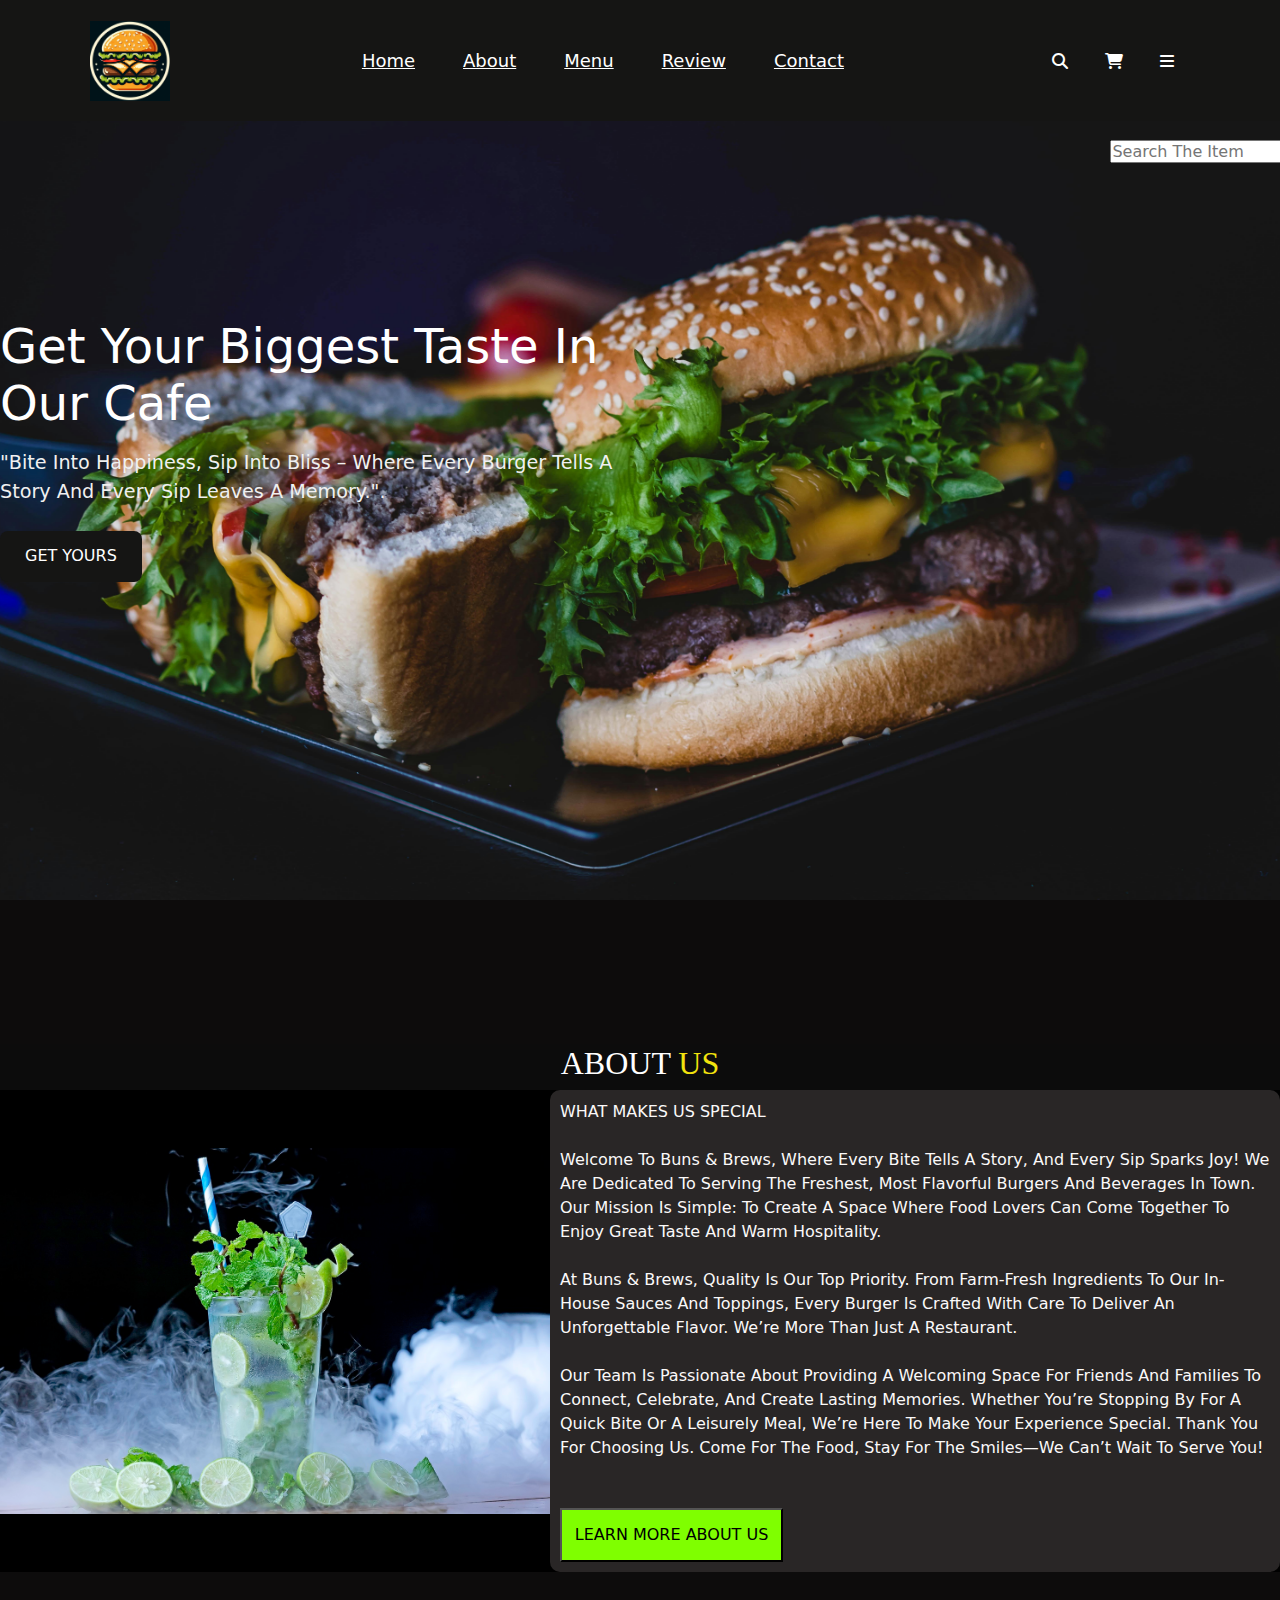
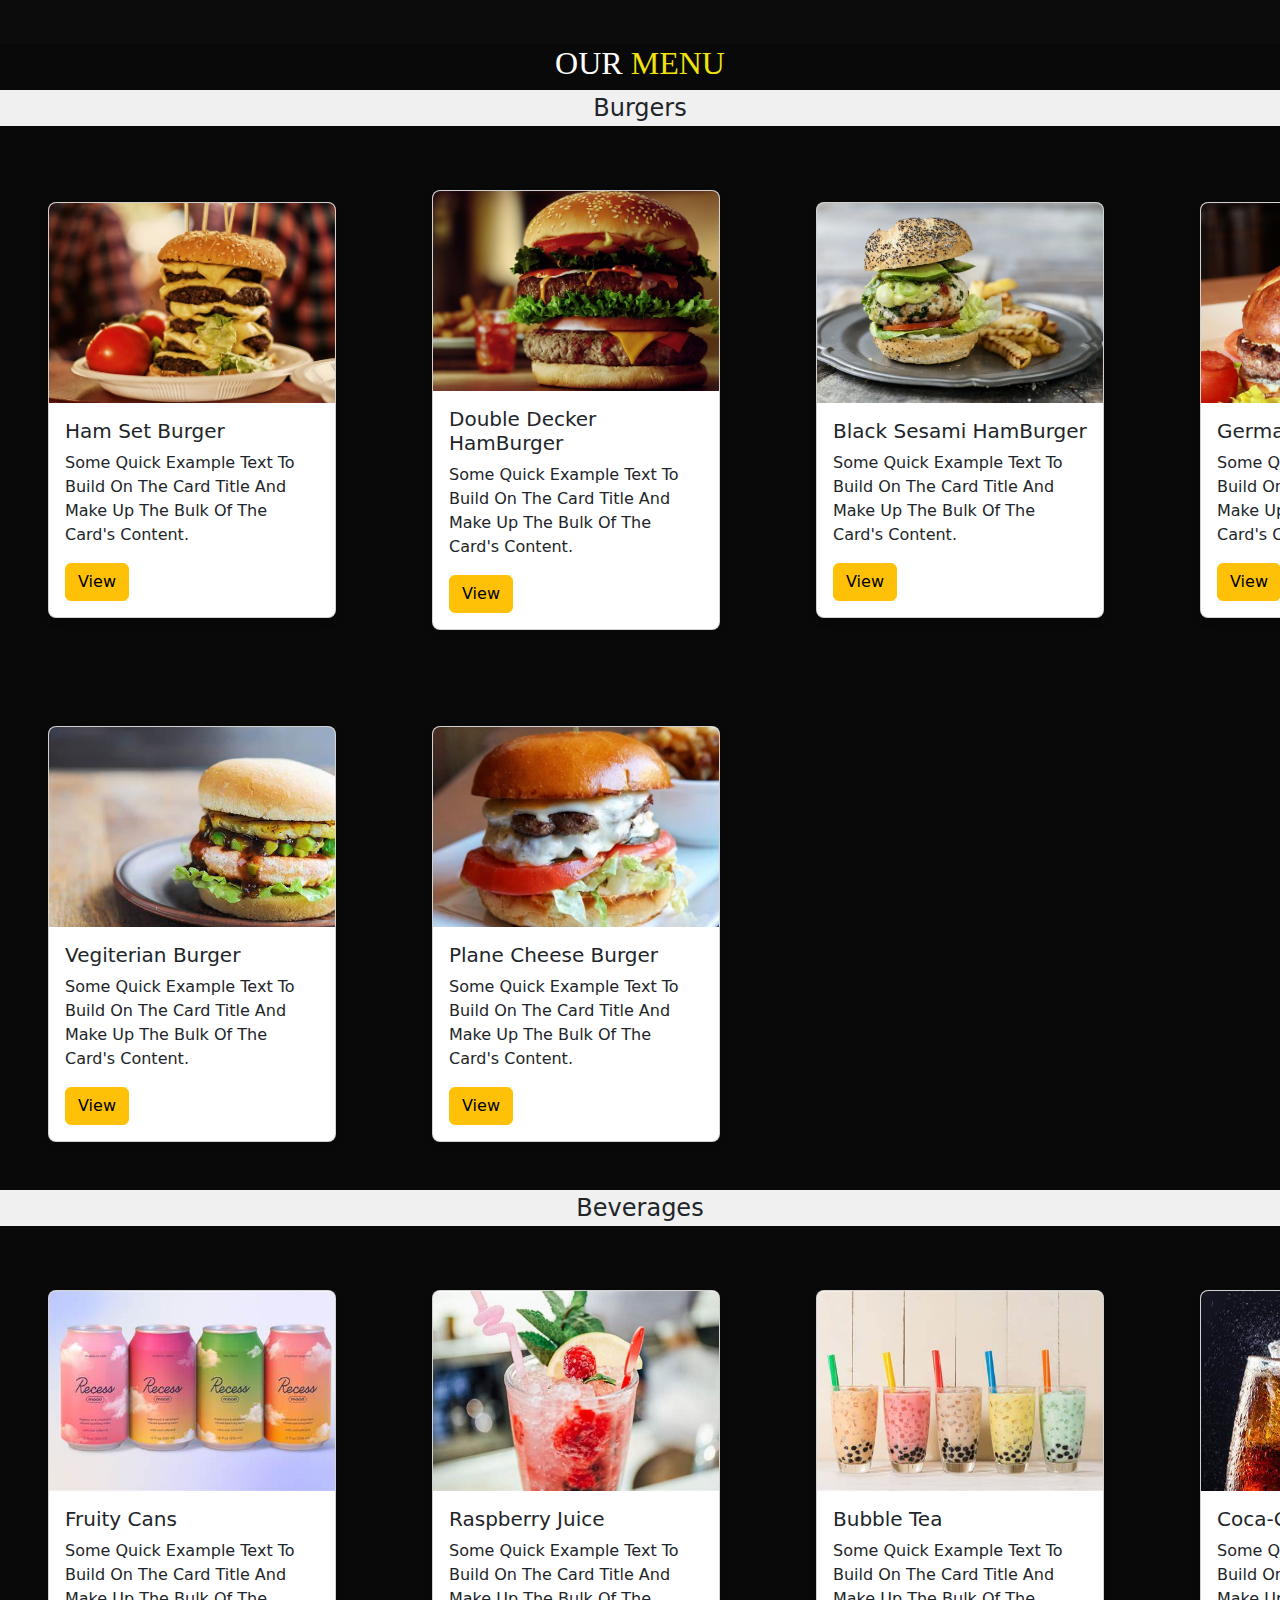
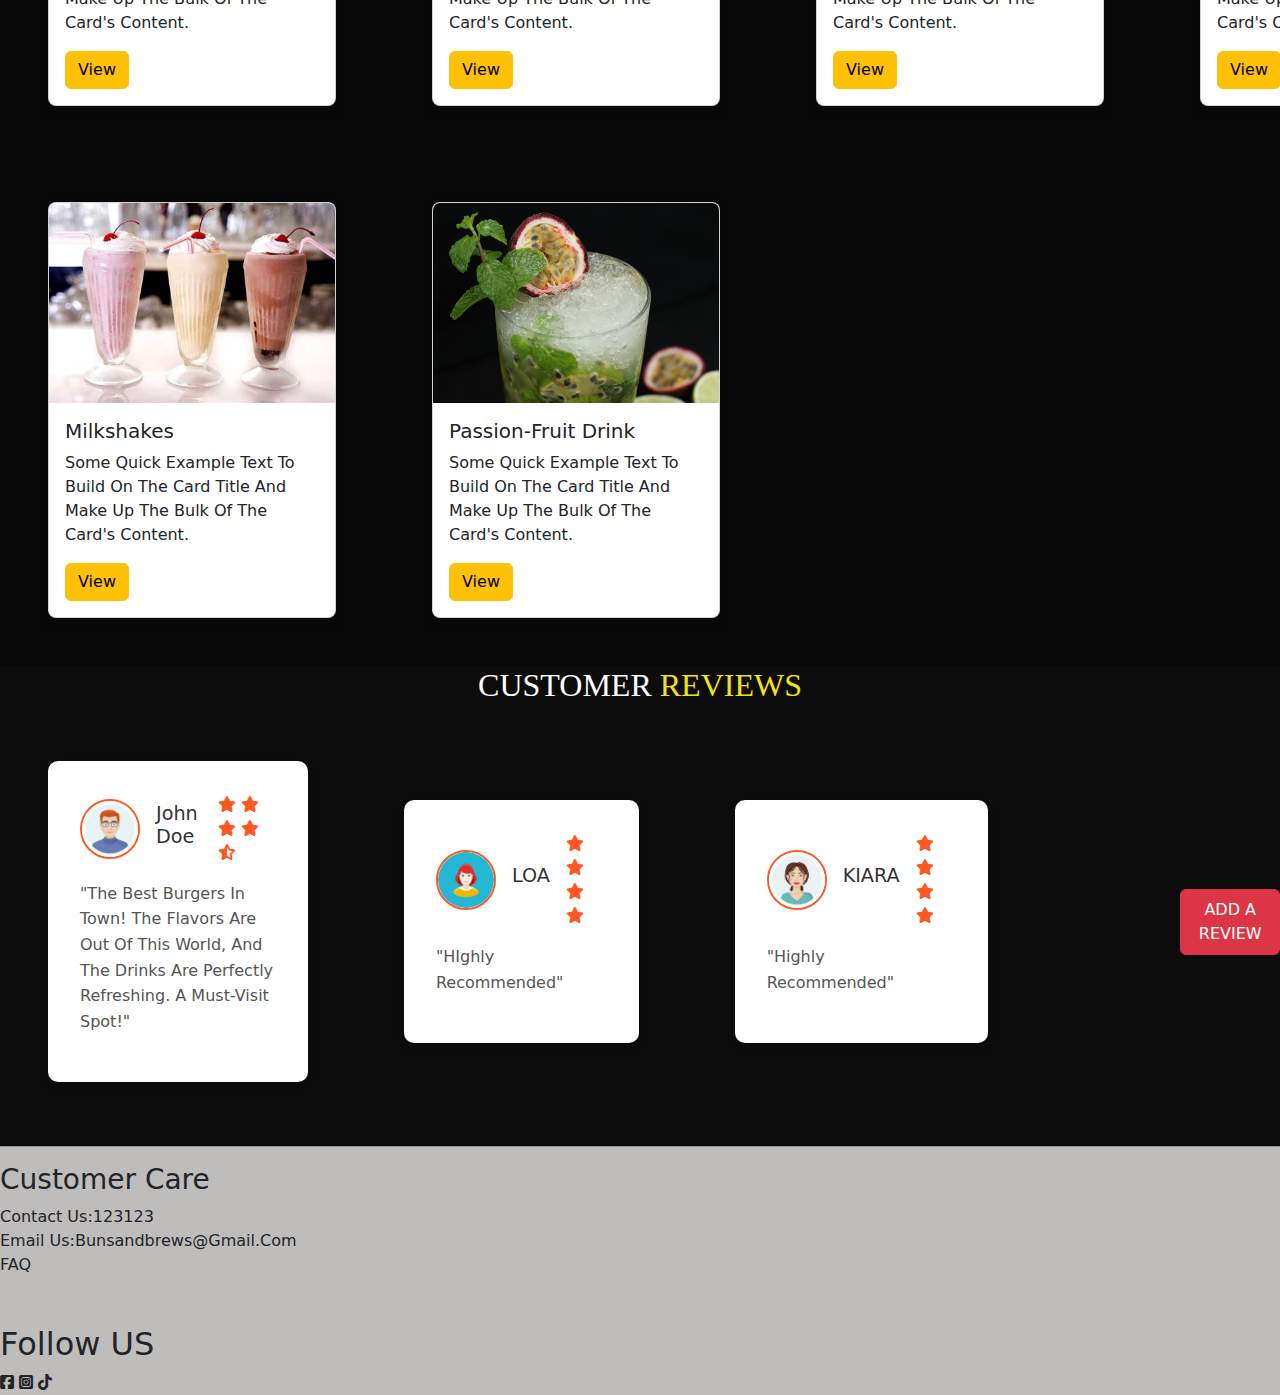
<file: index.html>
<!DOCTYPE html>
<html lang="en">
<head>
    <meta charset="UTF-8">
    <meta name="viewport" content="width=device-width, initial-scale=1.0">
    <title>Document</title>
    <link href="https://cdn.jsdelivr.net/npm/bootstrap@5.3.3/dist/css/bootstrap.min.css" rel="stylesheet" integrity="sha384-QWTKZyjpPEjISv5WaRU9OFeRpok6YctnYmDr5pNlyT2bRjXh0JMhjY6hW+ALEwIH" crossorigin="anonymous">
<link rel="stylesheet" href="https://cdnjs.cloudflare.com/ajax/libs/font-awesome/6.7.1/css/all.min.css">   
<link rel="stylesheet" href="styles.css">


</head>
<body>
<header class="header">
<a href="#" class="logo"><img src="images/new logo.png" width="80px" alt=""> </a>

<nav class="navbar">
    <a href="#home">home</a>
    <a href="#About">About</a>
    <a href="#Menu">Menu</a>
    <a href="#Review">Review</a>
    <a href="#Contact">Contact</a>

    
</nav>

<div class="icons">
    <div class="fas fa-search" id="search-btn"></div>
    <div class="fas fa-shopping-cart" id="cart-btn"></div>

    <div class="fas fa-bars" id="menu-btn"></div>
    <div id="menu-dropdown" class="dropdown-menu">
        <a href="updatemenu.html" class="dropdown-item">Update Menu</a>
           
    </div>

</div>
<div class="search-form">
    <input type="search" id="search-box" placeholder="search the item">
    <label for="search-box" class="fas fa-search"></label>
</div>


    </div>
</div>
</header>

<section class="home" id="home">
<div class="content">
    <h3>Get your biggest taste in our cafe</h3>
    <p>"Bite into happiness, sip into bliss – where every burger tells a story and every sip leaves a memory.".</p>
<a href="#Menu" <button class="btn">get yours</button></a>
</div>
</section>
<br><br><br><br><br><br>

<section class="about" id="About" >
<h1><center class="h1">ABOUT <span>US</span></center></h1>
<div class="row">
    <div class="image">
        <table>
            <tr>
                <td><img src="images/cocktail-7295565_1280.jpg" width="550" alt=""></td>
                <td class="p">WHAT MAKES US SPECIAL  <br> <br> Welcome to Buns & Brews, where every bite tells a story, and every sip sparks joy! We are dedicated to serving the freshest, most flavorful burgers and beverages in town. Our mission is simple: to create a space where food lovers can come together to enjoy great taste and warm hospitality. <br> <br>

                    At Buns & Brews, quality is our top priority. From farm-fresh ingredients to our in-house sauces and toppings, every burger is crafted with care to deliver an unforgettable flavor. 
                    
                    We’re more than just a restaurant. <br> <br> Our team is passionate about providing a welcoming space for friends and families to connect, celebrate, and create lasting memories. Whether you’re stopping by for a quick bite or a leisurely meal, we’re here to make your experience special.
                    
                    Thank you for choosing us. Come for the food, stay for the smiles—we can’t wait to serve you!
              <br><br><br><button class="aboutbtn">LEARN MORE ABOUT US</button></td>
            </tr>
        </table>
    </div>
</div>


</section>
<br><br></br>

<section class="Menu" id="Menu">
  <center> <h1 class="h1">OUR <span>MENU</span></h1></center> 
  <p class="categories">Burgers</p>
  <table>
    <tr>
        <td>
  <div class="card" style="width: 18rem;">
    <img src="images/burger1.jpg" class="card-img-top" alt="...">
    <div class="card-body">
      <h5 class="card-title"> Ham set Burger</h5>
      <p class="card-text">Some quick example text to build on the card title and make up the bulk of the card's content.</p>
      <a href="menu.html" class="btn btn-warning">View</a>
    </div>
</td>
<td><div class="card" style="width: 18rem;">
    <img src="images/buger2.jpg" class="card-img-top" alt="...">
    <div class="card-body">
      <h5 class="card-title">Double Decker HamBurger</h5>
      <p class="card-text">Some quick example text to build on the card title and make up the bulk of the card's content.</p>
      <a href="#" class="btn btn-warning">View</a>
    </div></td>

    <td><div class="card" style="width: 18rem;">
        <img src="images/black sesami burger.webp" class="card-img-top" alt="...">
        <div class="card-body">
          <h5 class="card-title">Black sesami HamBurger</h5>
          <p class="card-text">Some quick example text to build on the card title and make up the bulk of the card's content.</p>
          <a href="#" class="btn btn-warning">View</a>
        </div></td>

        <td><div class="card" style="width: 18rem;">
            <img src="images/german2.jpg" class="card-img-top" alt="...">
            <div class="card-body">
              <h5 class="card-title">German style burger</h5>
              <p class="card-text">Some quick example text to build on the card title and make up the bulk of the card's content.</p>
              <a href="#" class="btn btn-warning">View</a>
            </div></td>

        </tr>

        <tr>
        <td><div class="card" style="width: 18rem;">
            <img src="images/vegi burger.jpg" class="card-img-top" alt="...">
            <div class="card-body">
              <h5 class="card-title">Vegiterian Burger</h5>
              <p class="card-text">Some quick example text to build on the card title and make up the bulk of the card's content.</p>
              <a href="#" class="btn btn-warning">View</a>
            </div></td>

            <td><div class="card" style="width: 18rem;">
                <img src="images/plane 2.jpg" class="card-img-top" alt="...">
                <div class="card-body">
                  <h5 class="card-title">Plane cheese burger</h5>
                  <p class="card-text">Some quick example text to build on the card title and make up the bulk of the card's content.</p>
                  <a href="#" class="btn btn-warning">View</a>
                </div></td>

        </tr>
</tr>

</table>
  </div>

  <section class="beverages" id="beverages">
    <p class="categories">Beverages</p>

    <table>
        <tr>
            <td>
                <div class="card" style="width: 18rem;">
                    <img src="images/fruity cans.jpg" class="card-img-top" alt="...">
                    <div class="card-body">
                      <h5 class="card-title">Fruity cans</h5>
                      <p class="card-text">Some quick example text to build on the card title and make up the bulk of the card's content.</p>
                      <a href="#" class="btn btn-warning">View</a>
                    </div>
            </td>

            <td>
                <div class="card" style="width: 18rem;">
                    <img src="images/raspberry juice.jpg" class="card-img-top" alt="...">
                    <div class="card-body">
                      <h5 class="card-title">Raspberry juice</h5>
                      <p class="card-text">Some quick example text to build on the card title and make up the bulk of the card's content.</p>
                      <a href="#" class="btn btn-warning">View</a>
                    </div>
            </td>

            <td>
                <div class="card" style="width: 18rem;">
                    <img src="images/bubble tea 2.jpg" class="card-img-top" alt="...">
                    <div class="card-body">
                      <h5 class="card-title">Bubble Tea</h5>
                      <p class="card-text">Some quick example text to build on the card title and make up the bulk of the card's content.</p>
                      <a href="#" class="btn btn-warning">View</a>
                    </div>
            </td>

            <td>
                <div class="card" style="width: 18rem;">
                    <img src="images/cocacola.jpg" class="card-img-top" alt="...">
                    <div class="card-body">
                      <h5 class="card-title">Coca-cola</h5>
                      <p class="card-text">Some quick example text to build on the card title and make up the bulk of the card's content.</p>
                      <a href="#" class="btn btn-warning">View</a>
                    </div>
            </td>
        </tr>
        <tr>
            <td>
                <div class="card" style="width: 18rem;">
                    <img src="images/milkshakes.jpg" class="card-img-top" alt="...">
                    <div class="card-body">
                      <h5 class="card-title">Milkshakes</h5>
                      <p class="card-text">Some quick example text to build on the card title and make up the bulk of the card's content.</p>
                      <a href="#" class="btn btn-warning">View</a>
                    </div>
            </td>

            <td>
                <div class="card" style="width: 18rem;">
                    <img src="images/passion fruit.jpg" class="card-img-top" alt="...">
                    <div class="card-body">
                      <h5 class="card-title">Passion-fruit drink</h5>
                      <p class="card-text">Some quick example text to build on the card title and make up the bulk of the card's content.</p>
                      <a href="#" class="btn btn-warning">View</a>
                    </div>
            </td>
        </tr>
    </table>

</section>

</section>





<section class="Review" id="Review">
    <center> <h1 class="h1">CUSTOMER  <span>REVIEWS</span></h1></center> 

    <table>
        <tr>
            <td>
                <div class="review-container">
                    <div class="review-card">
                        <div class="reviewer">
                            <img src="images/human1.jpg" alt="Reviewer 1">
                            <h3>John Doe</h3>
                            <div class="rating">
                                <i class="fas fa-star"></i>
                                <i class="fas fa-star"></i>
                                <i class="fas fa-star"></i>
                                <i class="fas fa-star"></i>
                                <i class="fas fa-star-half-alt"></i>
                            </div>
                        </div>
                        <p class="review-text">"The best burgers in town! The flavors are out of this world, and the drinks are perfectly refreshing. A must-visit spot!"</p>
                    </div>
            </td>

            <td>
                <div class="review-container">
                    <div class="review-card">
                        <div class="reviewer">
                            <img src="images/human2.png" alt="Reviewer 1">
                            <h3>LOA</h3>
                            <div class="rating">
                                <i class="fas fa-star"></i>
                                <i class="fas fa-star"></i>
                                <i class="fas fa-star"></i>
                                <i class="fas fa-star"></i>
                            </div>
                        </div>
                        <p class="review-text">"HIghly Recommended"</p>
                    </div>
            </td>

            <td>
                <div class="review-container">
                    <div class="review-card">
                        <div class="reviewer">
                            <img src="images/human3.jpg" alt="Reviewer 1">
                            <h3>KIARA</h3>
                            <div class="rating">
                                <i class="fas fa-star"></i>
                                <i class="fas fa-star"></i>
                                <i class="fas fa-star"></i>
                                <i class="fas fa-star"></i>
                            </div>
                        </div>
                        <p class="review-text">"Highly Recommended"</p>
                    </div>
            </td>
            <td><button class="btn btn-danger reviewbtn">ADD A REVIEW</button>
            </td>
        </tr>
    </table>
</section>

<section class="Contact" id="Contact">
    <hr>
    <table>
        <tr>
            <td>
<h3>Customer Care</h3>
 </td>
        </tr>
        <tr>
            <td>
                contact us:123123
            </td>
        </tr>
        <tr>
            <td>
                email us:bunsandbrews@gmail.com
            </td>
        </tr>
        <tr>
            <td>
                FAQ
            </td>
        </tr>
    </table>
<br><br>
<div class="icons" >
<h2>Follow US</h2>
<i class="fa-brands fa-square-facebook"></i>
<i class="fa-brands fa-square-instagram"></i>
<i class="fa-brands fa-tiktok"></i>
</div>
</section>














<script src="https://cdn.jsdelivr.net/npm/bootstrap@5.3.3/dist/js/bootstrap.bundle.min.js" integrity="sha384-YvpcrYf0tY3lHB60NNkmXc5s9fDVZLESaAA55NDzOxhy9GkcIdslK1eN7N6jIeHz" crossorigin="anonymous"></script>
<script src="https://ajax.googleapis.com/ajax/libs/jquery/3.7.1/jquery.min.js"></script>

    <script src="app.js"></script>
</body>
</html>
</file>
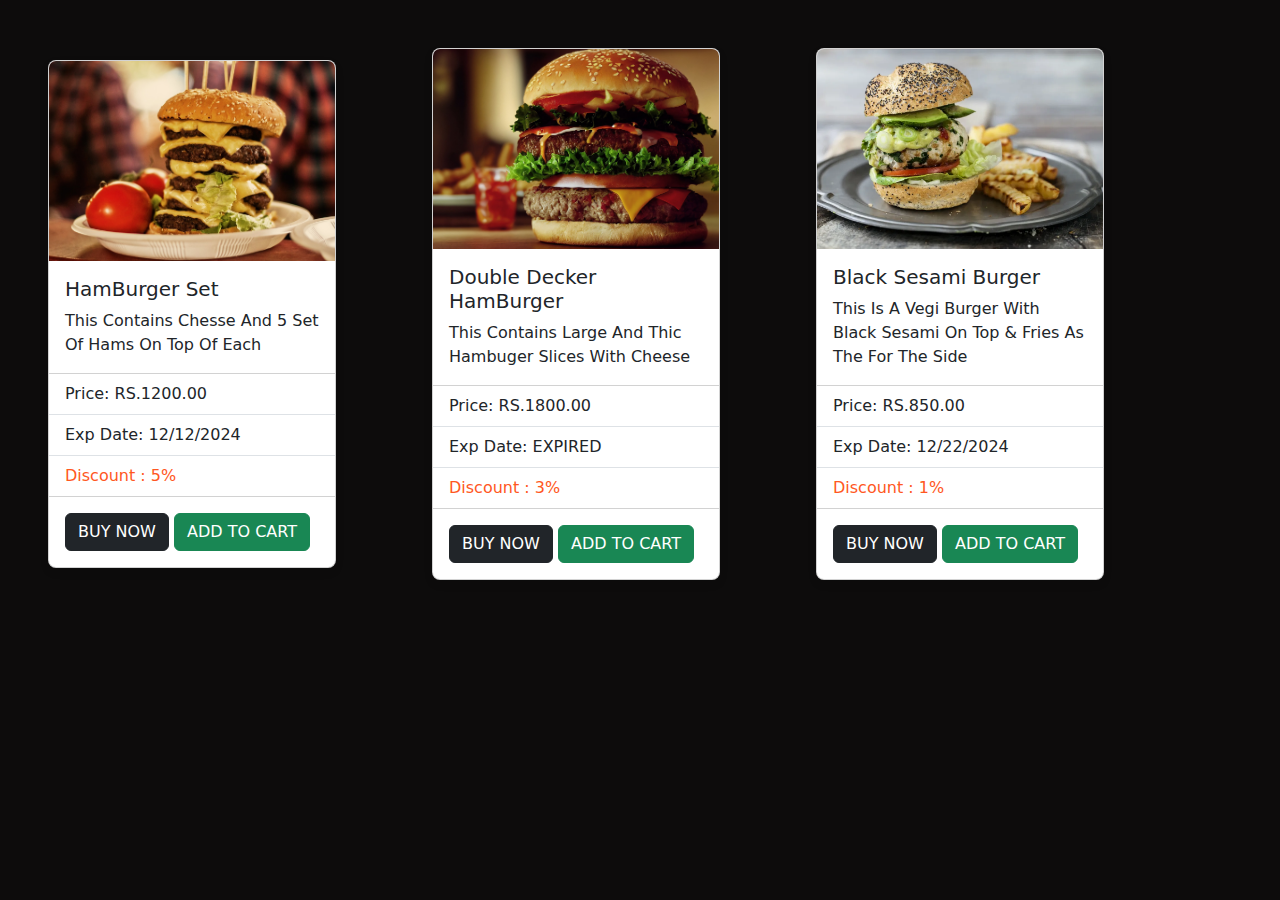
<file: menu.html>
<!DOCTYPE html>
<html lang="en">
<head>
    <meta charset="UTF-8">
    <meta name="viewport" content="width=device-width, initial-scale=1.0">
    <title>Document</title>
    <link href="https://cdn.jsdelivr.net/npm/bootstrap@5.3.3/dist/css/bootstrap.min.css" rel="stylesheet" integrity="sha384-QWTKZyjpPEjISv5WaRU9OFeRpok6YctnYmDr5pNlyT2bRjXh0JMhjY6hW+ALEwIH" crossorigin="anonymous">
    <link rel="stylesheet" href="styles.css">

</head>
<body>
    <table>
        <tr>
            <td>
    <div class="card" style="width: 18rem;">
        <img src="images/burger1.jpg" class="card-img-top" alt="...">
        <div class="card-body">
          <h5 class="card-title">HamBurger set</h5>
          <p class="card-text">This contains chesse and 5 set of Hams on top of each</p>
        </div>
        <ul class="list-group list-group-flush">
          <li class="list-group-item">Price: RS.1200.00</li>
          <li class="list-group-item">Exp Date: 12/12/2024</li>
          <li class="list-group-item discount">discount : 5%</li>
        </ul>
        <div class="card-body">
            <button <a href="#" class="btn btn-dark" >  BUY NOW</button></a>
            <button class="btn btn-success add-to-cart">ADD TO CART</button>
          </div>
      </div>
    </td>

    <td>
        <div class="card" style="width: 18rem;">
            <img src="images/buger2.jpg" class="card-img-top" alt="...">
            <div class="card-body">
              <h5 class="card-title">Double Decker HamBurger</h5>
              <p class="card-text">This contains large and thic hambuger slices with cheese</p>
            </div>
            <ul class="list-group list-group-flush">
              <li class="list-group-item">Price: RS.1800.00</li>
              <li class="list-group-item" >Exp Date: EXPIRED</li>
              <li class="list-group-item discount">discount : 3%</li>
            </ul>
            <div class="card-body">
                <button  class="btn btn-dark" >  BUY NOW</button></a>
                <button class="btn btn-success add-to-cart">ADD TO CART</button>
              </div>
        </td>
        <td>
            <div class="card" style="width: 18rem;">
                <img src="images/black sesami burger.webp" class="card-img-top" alt="...">
                <div class="card-body">
                  <h5 class="card-title">Black sesami burger</h5>
                  <p class="card-text">This is a vegi burger with black sesami on top & fries as the for the side</p>
                </div>
                <ul class="list-group list-group-flush">
                  <li class="list-group-item">Price: RS.850.00</li>
                  <li class="list-group-item">Exp Date: 12/22/2024</li>
                  <li class="list-group-item discount">discount : 1%</li>
                </ul>
                <div class="card-body">
                    <button class="btn btn-dark" >  BUY NOW</button></a>
                    <button class="btn btn-success add-to-cart">ADD TO CART</button>
                  </div>
              </div>
            </td>

    </tr>
    </table>







    <script src="https://ajax.googleapis.com/ajax/libs/jquery/3.7.1/jquery.min.js"></script>
    <script src="app.js"></script>
    <script src="https://cdn.jsdelivr.net/npm/bootstrap@5.3.3/dist/js/bootstrap.bundle.min.js" integrity="sha384-YvpcrYf0tY3lHB60NNkmXc5s9fDVZLESaAA55NDzOxhy9GkcIdslK1eN7N6jIeHz" crossorigin="anonymous"></script>

</body>
</html>
</file>
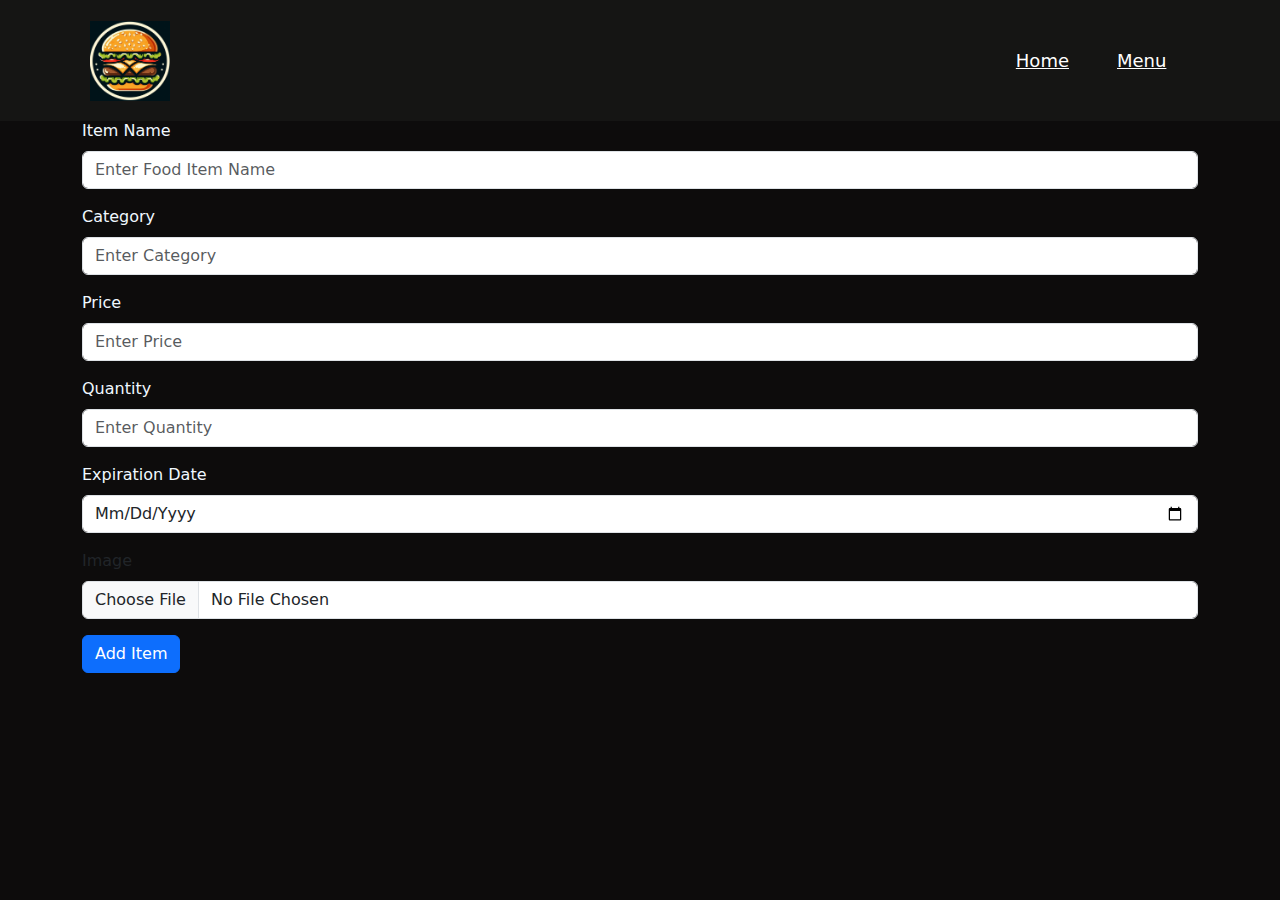
<file: updatemenu.html>
<!DOCTYPE html>
<html lang="en">
<head>
    <meta charset="UTF-8">
    <meta name="viewport" content="width=device-width, initial-scale=1.0">
    <title>Update Menu</title>
    <link href="https://cdn.jsdelivr.net/npm/bootstrap@5.3.3/dist/css/bootstrap.min.css" rel="stylesheet">
    <link rel="stylesheet" href="styles.css">
</head>
<body>
<header class="header">
    <a href="#" class="logo"><img src="images/new logo.png" width="80px" alt="Logo"></a>
    <nav class="navbar">
        <a href="index.html">Home</a>
        <a href="#menu">Menu</a>
    </nav>
</header>


<section id="manage-items" class="container mt-5">
    <h2 class="text-center" >Update Menu</h2>
    <hr>

   
    <form id="add-item-form" class="mb-4">
        <div class="mb-3">
            <label for="item-name" class="form-label" style="color: aliceblue;">Item Name</label>
            <input type="text" id="item-name" class="form-control" placeholder="Enter food item name" >
        </div>
        <div class="mb-3">
            <label for="item-category" class="form-label" style="color: aliceblue;">Category</label>
            <input type="text" id="item-category" class="form-control" placeholder="Enter category" >
        </div>
        <div class="mb-3">
            <label for="item-price" class="form-label" style="color: aliceblue;">Price</label>
            <input type="number" id="item-price" class="form-control" placeholder="Enter price" >
        </div>
        <div class="mb-3">
            <label for="item-quantity" class="form-label" style="color: aliceblue;">Quantity</label>
            <input type="number" id="item-quantity" class="form-control" placeholder="Enter quantity" >
        </div>
        <div class="mb-3">
            <label for="item-expiry" class="form-label" style="color: aliceblue;">Expiration Date</label>
            <input type="date" id="item-expiry" class="form-control" required>
        </div>
        <div class="mb-3">
            <label for="item-image" class="form-label">Image</label>
            <input type="file" id="item-image" class="form-control" accept="image/*" required>
        </div>
        <button type="submit" class="btn btn-primary" onclick="addItem()">Add Item</button>
    </form>
    
    <div id="items-list" class="row">
    </div>
</section>

<script src="app.js"></script>
<script src="https://cdn.jsdelivr.net/npm/bootstrap@5.3.3/dist/js/bootstrap.bundle.min.js"></script>
</body>
</html>
</file>
<file: styles.css>
*{
    margin: 0;
    padding: 0;
    box-sizing: border-box;
    outline: none;
    text-decoration: none;
    text-transform: capitalize;
    transition: 0.3s linear;



}

body{
    background-color: rgb(13, 12, 12);
}

.header{
    background-color: rgb(21, 21, 20);
    display: flex;
    align-items: center;
    justify-content: space-between;
    padding: 1.3rem 7%;
    position: fixed;
    top: 0; left: 0; right: 0;
    z-index: 1000;
}

.header .navbar a {
    margin: 0 1.5rem; 
    font-size: large;
    color: #fff; 
    font-weight: 500; 
}

.header .navbar {
    display: flex;
    align-items: center;
}



.icons .fas {
    color: #fff;
    cursor: pointer;
    padding:16px;
}

#menu-btn{
    display: inline-block;

}

.search-form{
    position: absolute;
    top: 115%;
    right: 7%;
    width: 5rem;
    display: flex;
    align-items: center;
}

.search-form input{
    
    height: 120%;
}

/* .cart-items-container{
    position: absolute;
    top: 100%;
    right: 0;
    background: #fff;
    padding: 0 1.5rem;
}
.cart-items-container.cart-item{
    position: relative;
    margin: 2rem 0;
    display:flex ;
    align-items: center;
    gap: 1.5rem;
} */
.home{
    min-height: 100vh;
    display: flex;
    align-items: center;
    background: url(images/burger.jpg) no-repeat;
    background-size: cover;
    background-position: center;
}
.home .content {
    max-width: 50%; /* Limit width to prevent overflow */
    position: relative;
    z-index: 1; /* Ensure it appears above the background */
}

.home .content h3 {
    font-size: 3rem;
    margin-bottom: 1rem;
    color: #fff; /* White text for visibility */
}

.home .content p {
    font-size: 1.2rem;
    margin-bottom: 1.5rem;
    color: #f0f0f0; /* Light text for readability */
}

.home .content .btn {
    display: inline-block;
    padding: 0.8rem 1.5rem;
    background-color: rgb(21, 21, 20);
    color: #fff;
    font-size: 1rem;
    text-transform: uppercase;
    text-decoration: none;
    border-radius: 0.5rem;
    transition: 0.3s ease;
}

.home .content .btn:hover {
    background-color: #fff;
    color: rgb(21, 21, 20);
}

.about{
    background-color:rgb(12, 12, 12);

}
.about .content p{
    color: #fff;
}


.h1{
    color: #fff;
    font-size: xx-large;
    font-family: Georgia, 'Times New Roman', Times, serif;
    
}
.about .content .btn2{
    display: inline-block;
    padding: 0.8rem;
    background-color: white;
    color: black;
    transition: 0.5s ease;
}
.about .content .btn2:hover{
    background-color:white;
    color:black;
}

span{
    color: rgb(242, 227, 14);
}
.about .row{
    display: flex;
    align-items: center;
    background-color: black;
    flex-wrap: wrap;
}

.about .row .image img{
    flex: 1 1 45rem;
}
.about .row .image .p{
    color: #fbf9f9;
    padding: 10px;
    background: #292626;
    border-radius: 10px;
    transition: 0.3s ease;
}

.about .row .image .p:hover{
    color: #292626;
    background-color: rgb(174, 170, 165);

}
.aboutbtn{
    padding: 0.8rem;
    background-color: chartreuse;
}
.Menu{
    background-color:  #090909;
}
.categories{
    background-color: #f0f0f0;
    font-size: x-large;
    text-align: center;

}
.card {
    margin: 3rem; /* Add margin around each card */
    flex: 1 1 calc(33.333% - 2rem); /* Ensure cards are responsive */
}

/* Review Section */
.reviews {
    background-color: #f9f9f9;
    padding: 4rem 2rem;
    text-align: center;
}

.section-title {
    font-size: 2.5rem;
    color: #333;
    margin-bottom: 2rem;
}

.section-title span {
    color: #ff5722; /* Accent color */
}

.review-container {
    display: flex;
    flex-wrap: wrap;
    gap: 2rem;
    justify-content: center;
}

.review-card {
    background: #fff;
    box-shadow: 0 4px 8px rgba(0, 0, 0, 0.1);
    border-radius: 10px;
    padding: 2rem;
    max-width: 350px;
    width: 100%;
    text-align: left;
    margin: 3rem;
}

.reviewer {
    display: flex;
    align-items: center;
    gap: 1rem;
    margin-bottom: 1rem;
}

.reviewer img {
    width: 60px;
    height: 60px;
    border-radius: 50%;
    object-fit: cover;
    border: 2px solid #ff5722;
}

.reviewer h3 {
    font-size: 1.2rem;
    color: #333;
}

.rating i {
    color: #ff5722;
    font-size: 1rem;
}

.review-text {
    font-size: 1rem;
    color: #555;
    margin-top: 1rem;
    line-height: 1.6;
}

.reviewbtn{
    padding: 0.5rem;
    margin-left: 9rem;
}
.Contact{
    background-color: #bfbcbc;
}

.discount{
    color: #ff5722;
}

.dropdown-menu {
    display: none;
    position: absolute;
    top: 60px;
    right: 20px;
    background-color: #f0de14;
    padding: 10px;
    border-radius: 5px;
    box-shadow: 0 4px 6px rgba(250, 248, 248, 0.2);
    z-index: 1000;
}

.dropdown-menu.show {
    display: block;
}

.dropdown-item {
    color: #fff;
    padding: 8px 12px;
    text-decoration: none;
    display: block;
}

.dropdown-item:hover {
    background-color: #e9dfdf;
}

.sales-report-btn{
    background-color: #f0de14;
    color: #090909;
    padding: 0.8rem;
    border-radius: 12rem;
}
.sales-report-btn:hover{
    background-color: #ff5722;
}

.card {
    box-shadow: 0 4px 8px rgba(0, 0, 0, 0.1);
    border-radius: 8px;
    overflow: hidden;
    transition: transform 0.3s ease;
}

.card:hover {
    transform: translateY(-5px);
}

.card-img-top {
    height: 200px;
    object-fit: cover;
}

.text-center{
    color: #fbf9f9;
}
</file>
